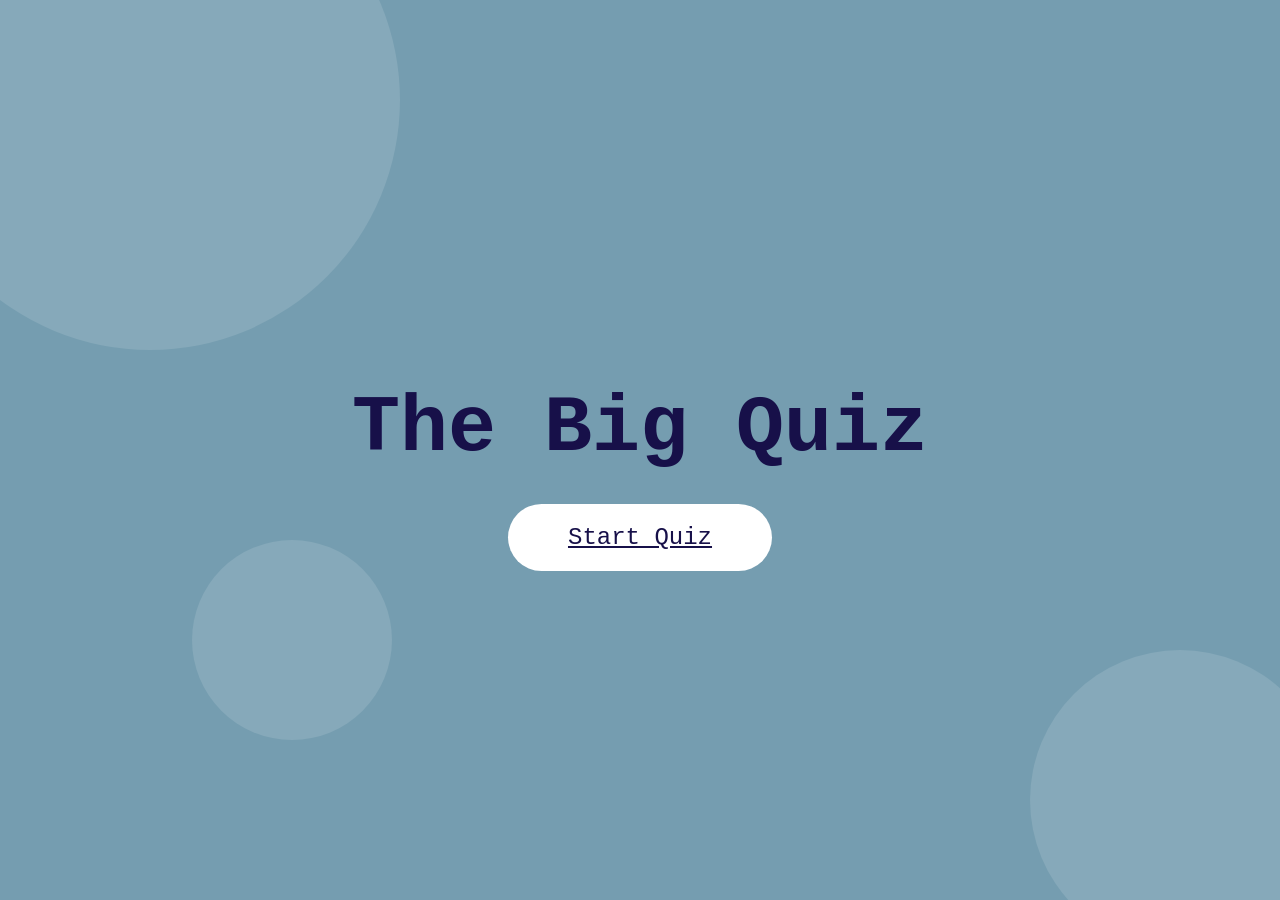
<file: index.html>
<!DOCTYPE html>
<html lang="en">
<head>
    <meta charset="UTF-8">
    <meta name="viewport" content="width=device-width, initial-scale=1.0">
    <title>The Big Quiz</title>
    <link rel="stylesheet" href="style.css">
</head>
<body>
    <div id="start-screen">

    <div class="circle circle1"></div>
    <div class="circle circle2"></div>
    <div class="circle circle3"></div>

    <h1>The Big Quiz</h1>

    <a href="quiz.html" id="start-button">Start Quiz</a>

</div>
</body>
</html>
</file>
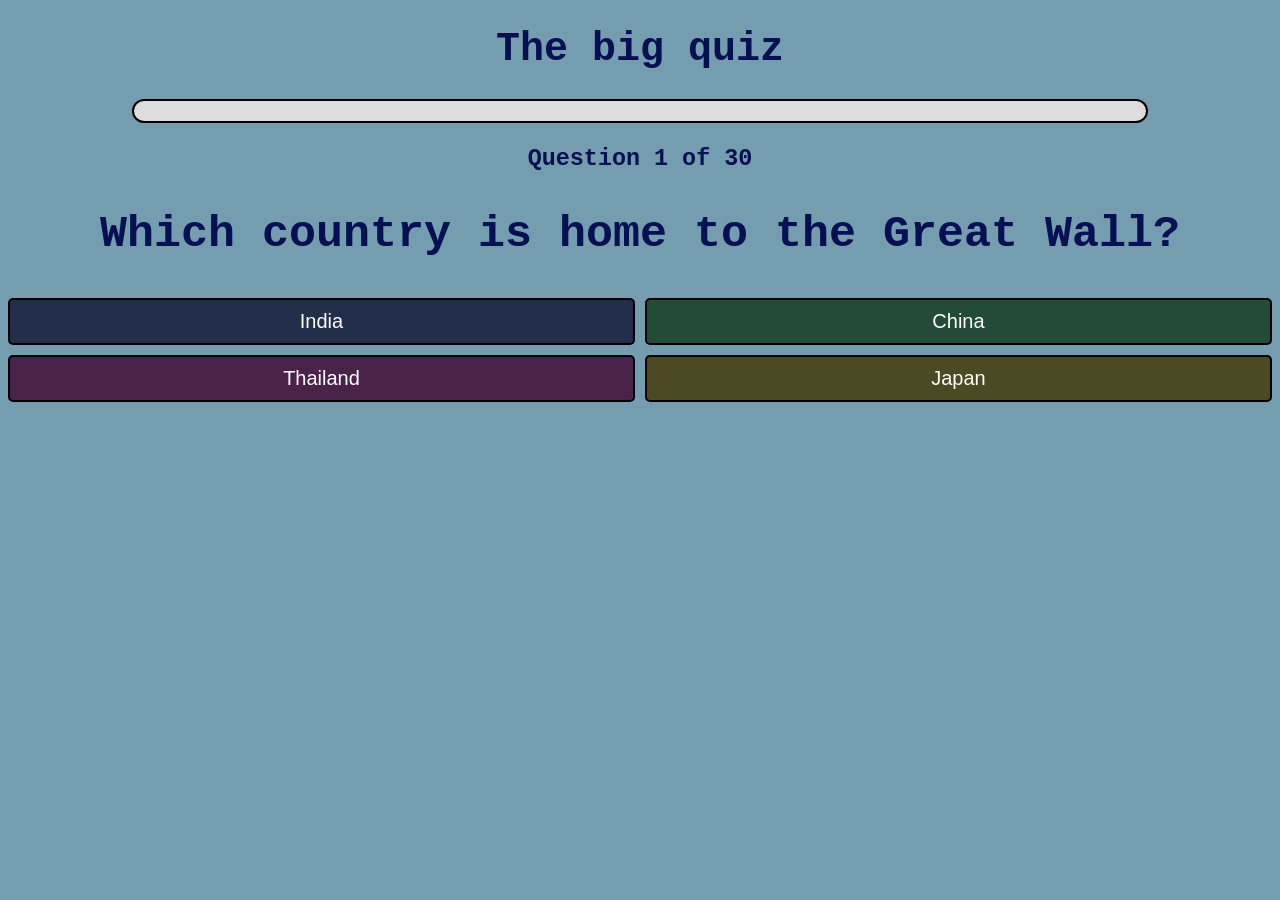
<file: quiz.html>
<!DOCTYPE html>
<html lang="en">
<head>
    <meta charset="UTF-8">
    <meta name="viewport" content="width=device-width, initial-scale=1.0">
    <title>The big quiz</title>
    <link rel="stylesheet" href="style.css">
</head>
<body class="quiz-body">
<h1>The big quiz</h1>
<div id="progress-container">
    <div id="progress-bar"></div>
</div>
<h3 id="counter"></h3>
<h2 id="question" class="question"></h2>
<div id="answers" class="answers">
    <button id="answer1" class="answer-btn"></button>
    <button id="answer2" class="answer-btn1"></button>
    <button id="answer3" class="answer-btn2"></button>
    <button id="answer4" class="answer-btn3"></button>
</div>
<p id="feedback"></p>
<script src="questions.js"></script>
<script src="script.js"></script>
</body>
</html>
</file>
<file: style.css>
body{
background-color: #759db0;
text-align: center;
color: #051052;
font-family: 'Courier New', Courier, monospace;
font-size: 40px;
}
.quiz-body{
    font-size: 20px;
}
.question{
    font-size: 45px;
    color: #051052;
}
.answers{
    display: grid;
    grid-template-columns: repeat(2, 1fr);
    gap: 10px;
}
.answer-btn{
    background-color: #232e4b;
    color: white;
    font-family: arial black, sans-serif;
    font-size: 20px;
    padding: 10px 20px;
    cursor: pointer;
    border-radius: 5px;
    border: 2px solid black;
}
.answer-btn1{
    background-color: #234b38;
    color: white;
    font-family: arial black, sans-serif;
    font-size: 20px;
    padding: 10px 20px;
    cursor: pointer;
    border-radius: 5px;
    border: 2px solid black;
}
.answer-btn2{
    background-color: #4a234b;
    color: white;
    font-family: arial black, sans-serif;
    font-size: 20px;
    padding: 10px 20px;
    cursor: pointer;
    border-radius: 5px;
    border: 2px solid black;
}
.answer-btn3{
    background-color: #4b4a23;
    color: white;
    font-family: arial black, sans-serif;
    font-size: 20px;
    padding: 10px 20px;
    cursor: pointer;
    border-radius: 5px;
    border: 2px solid black;
}
#feedback {
    display: none;

    max-width: 800px;
    margin: 20px auto;

    padding: 20px;

    border-radius: 15px;

    font-size: 18px;
    font-weight: bold;

    opacity: 0;

    transition: opacity 0.4s ease;

    box-shadow: 0 4px 10px rgba(0,0,0,0.2);
}
#feedback.show-feedback {
    opacity: 1;
}
.correct {
    background-color: #d4edda;
    color: #155724;
    border-left: 8px solid #28a745;
}
.incorrect {
    background-color: #f8d7da;
    color: #721c24;
    border-left: 8px solid #dc3545;
}
#progress-container {
    width: 80%;
    height: 20px;

    background-color: #ddd;

    margin: 20px auto;

    border-radius: 20px;

    overflow: hidden;

    border: 2px solid black;
}

#progress-bar {
    width: 0%;

    height: 100%;

    background-color: #171a49;

    transition: width 0.5s ease;
}
#start-screen {
    position: fixed;

    top: 0;
    left: 0;

    width: 100%;
    height: 100vh;

    display: flex;
    flex-direction: column;

    justify-content: center;
    align-items: center;

    background: #759db0;

    overflow: hidden;
}

#start-screen h1 {
    font-size: 5rem;

    color: #171049;

    margin-bottom: 30px;

    z-index: 2;

    font-family: 'Courier New', Courier, monospace;
}

#start-button {
    padding: 20px 60px;

    font-size: 1.5rem;

    border: none;

    border-radius: 50px;

    background: white;

    color: #171049;

    cursor: pointer;

    transition: 0.3s;

    z-index: 2;

    font-family: 'Courier New', Courier, monospace;
}

#start-button:hover {
    transform: scale(1.05);
}

/* Background circles */

.circle {
    position: absolute;

    border-radius: 50%;

    background: rgba(255,255,255,0.12);
}

.circle1 {
    width: 500px;
    height: 500px;

    top: -150px;
    left: -100px;
}

.circle2 {
    width: 300px;
    height: 300px;

    bottom: -50px;
    right: -50px;
}

.circle3 {
    width: 200px;
    height: 200px;

    top: 60%;
    left: 15%;
}
</file>
